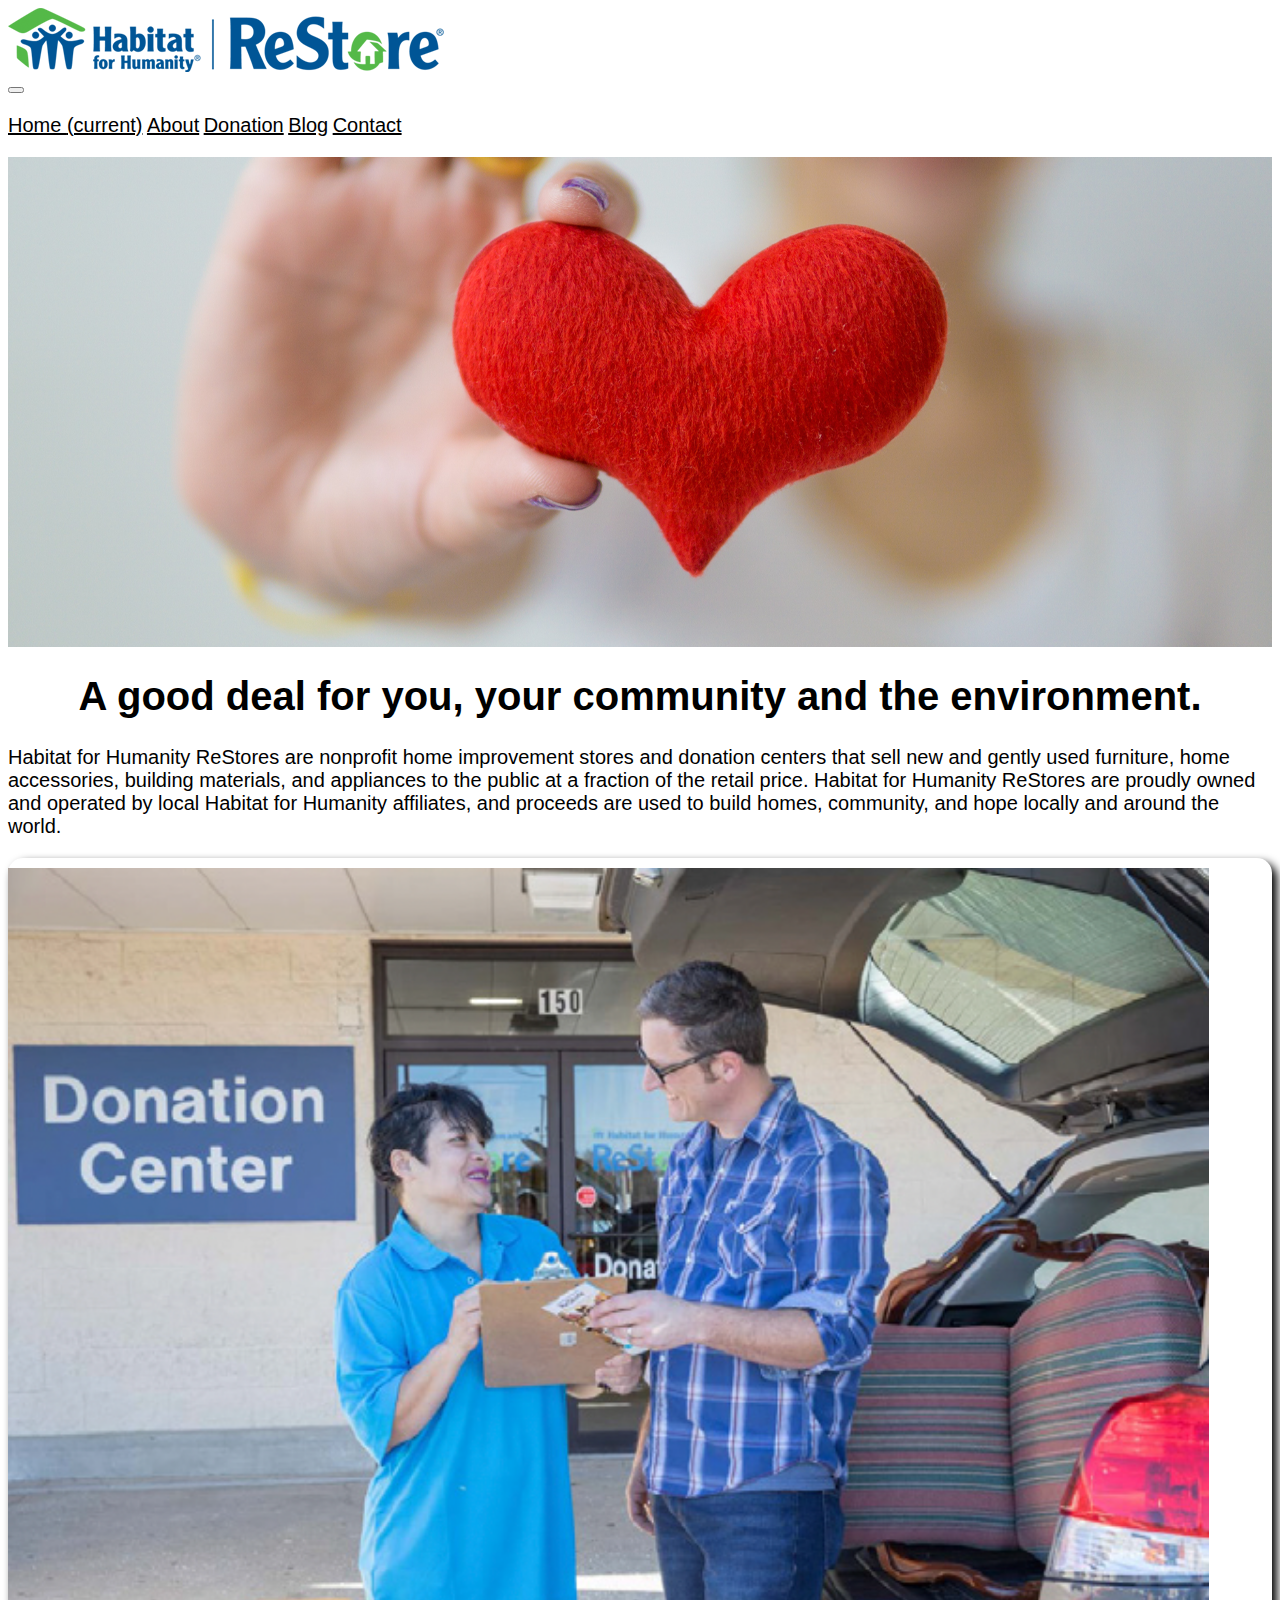
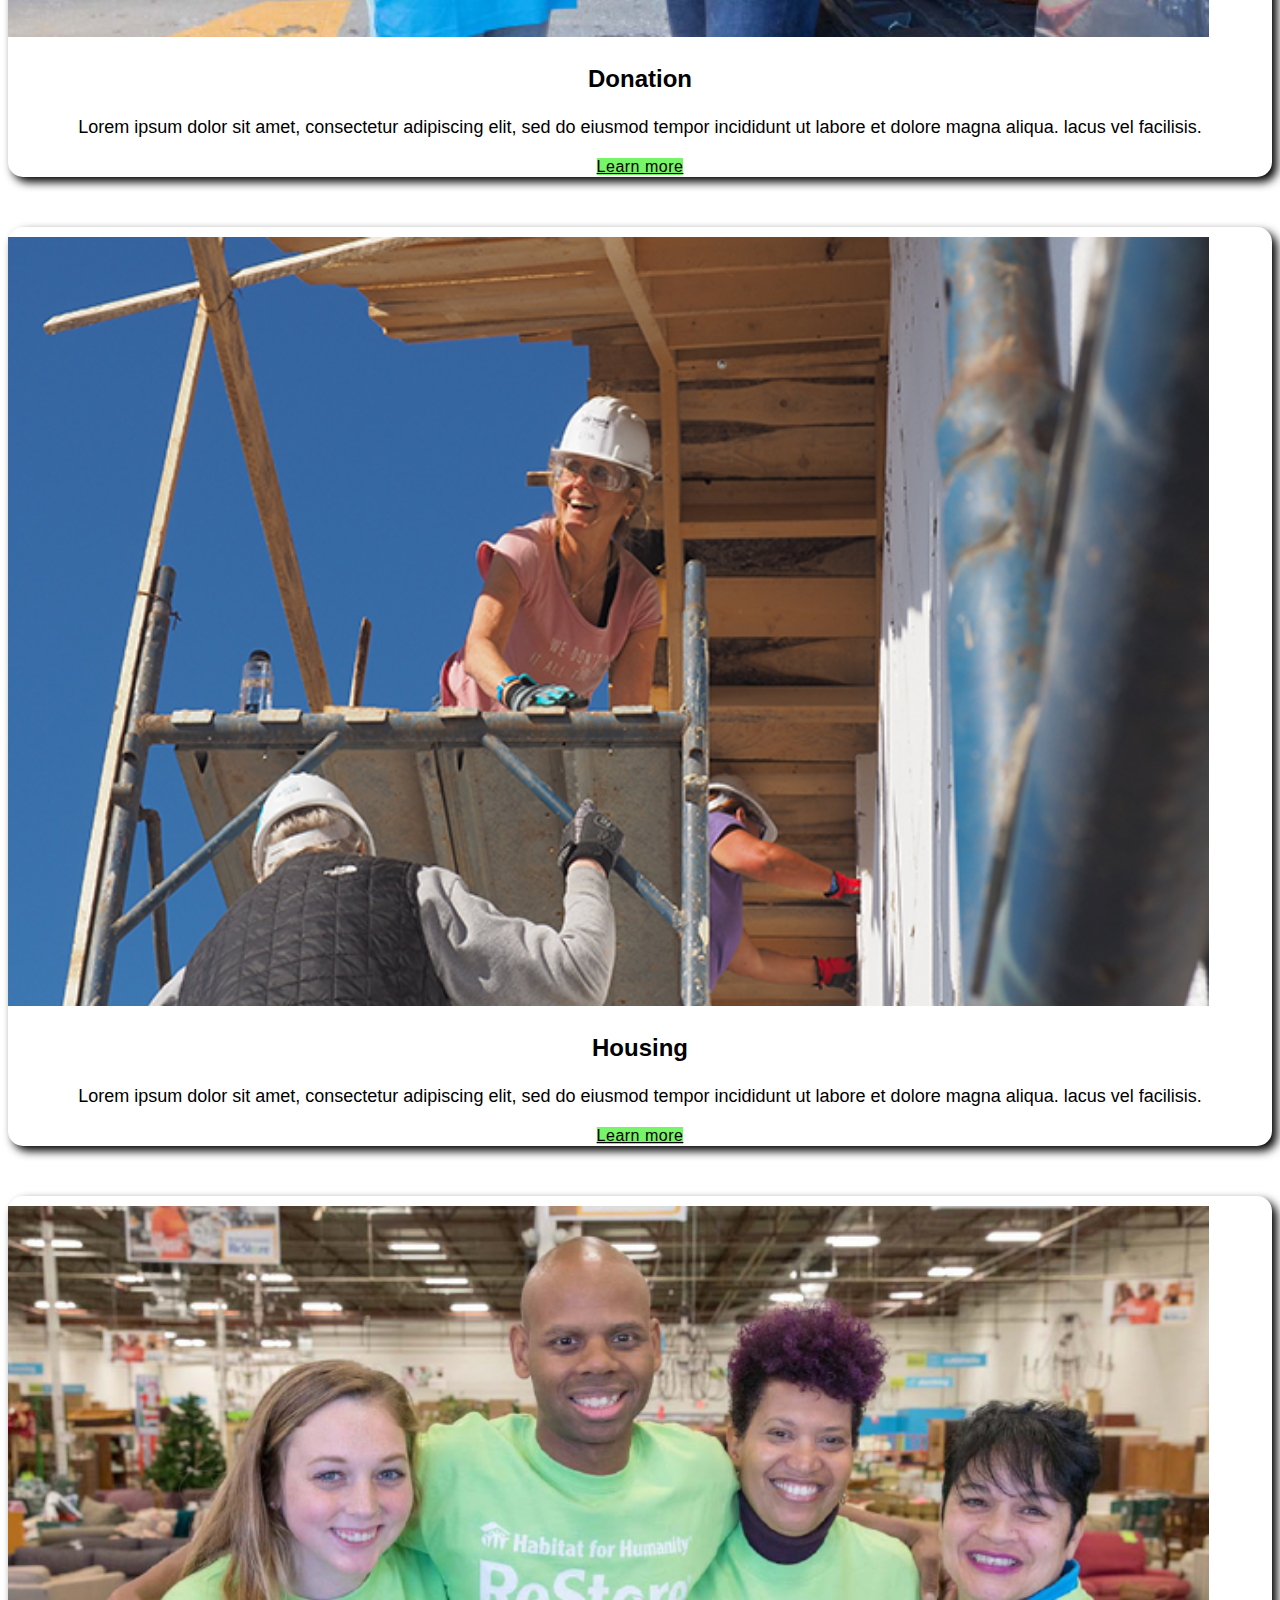
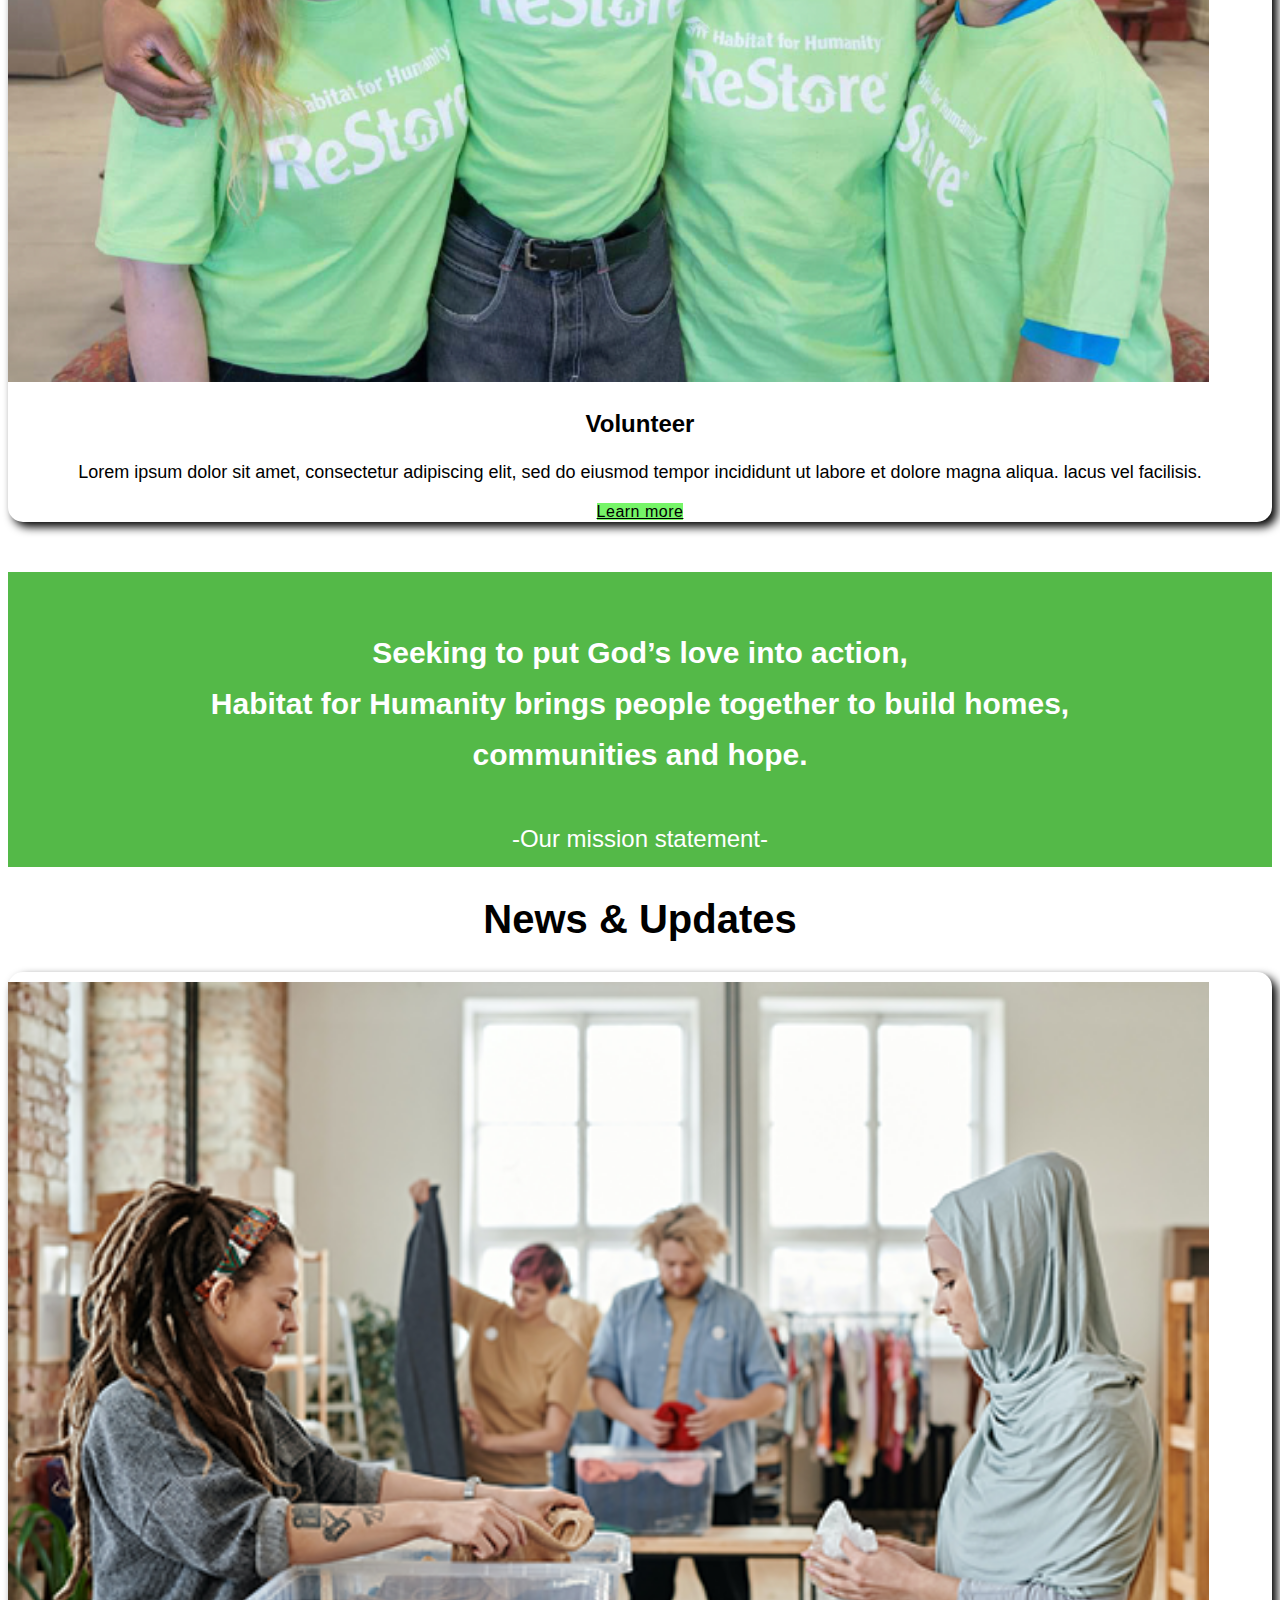
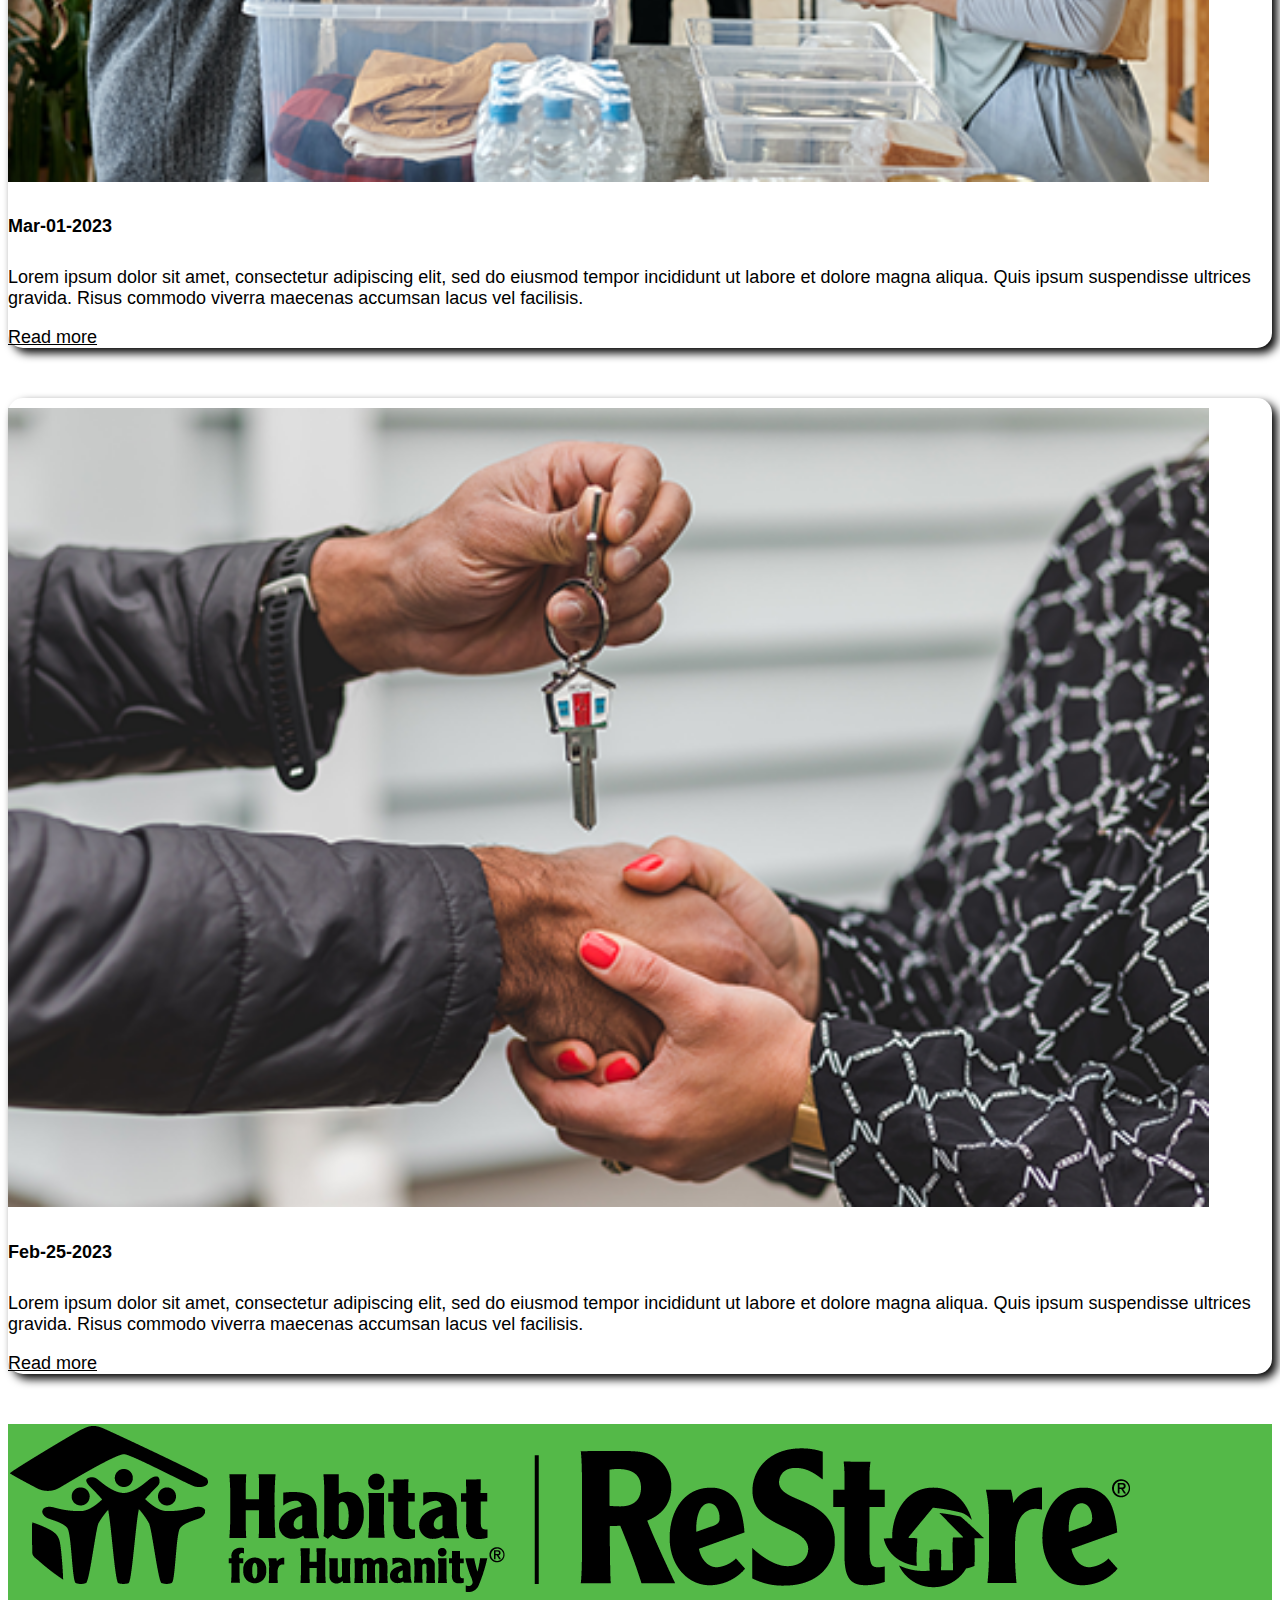
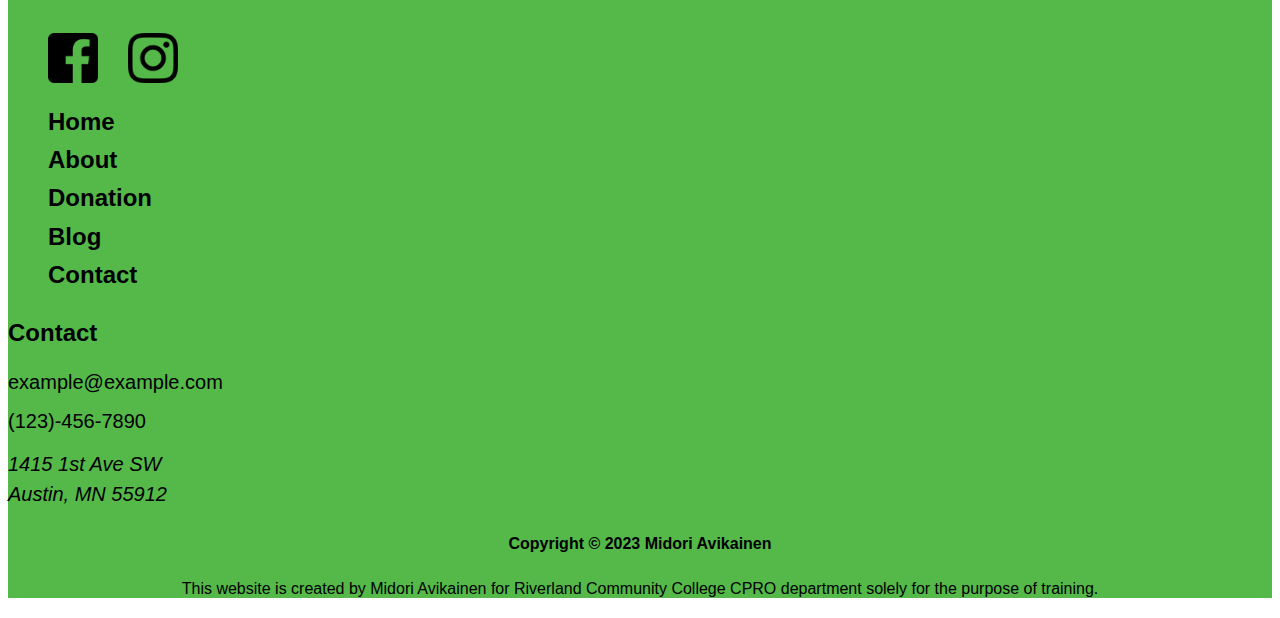
<file: index.html>
<!DOCTYPE html>
<html lang="en">

<head>
    <meta charset="UTF-8">
    <meta http-equiv="X-UA-Compatible" content="IE=edge">
    <meta name="viewport" content="width=device-width, initial-scale=1.0">
    <link rel="stylesheet" href="https://cdn.jsdelivr.net/npm/bootstrap@4.6.2/dist/css/bootstrap.min.css"
        integrity="sha384-xOolHFLEh07PJGoPkLv1IbcEPTNtaed2xpHsD9ESMhqIYd0nLMwNLD69Npy4HI+N" crossorigin="anonymous">
    <link rel="stylesheet" href="css/main.css">
    <title>Home</title>
</head>

<body>

    <header id="nav">

        <div class="container">
            <div class="row">
                <div class="col-8"><a class="navbar-brand" href="index.html"><img src="img/logo.png" class="img-fluid"
                            alt="Habitat for Humanity logo"></a></div>
                <div class="col-4">
                    <nav class="navbar navbar-expand-lg navbar-light ">

                        <button class="navbar-toggler" type="button" data-toggle="collapse"
                            data-target="#navbarNavAltMarkup" aria-controls="navbarNavAltMarkup" aria-expanded="false"
                            aria-label="Toggle navigation">
                            <span class="navbar-toggler-icon"></span>
                        </button>
                        <div class="collapse navbar-collapse justify-content-end" id="navbarNavAltMarkup">
                            <div class="navbar-nav">
                                <a class="nav-link" href="index.html">Home <span class="sr-only">(current)</span></a>
                                <a class="nav-link" href="#">About</a>
                                <a class="nav-link" href="donation.html">Donation</a>
                                <a class="nav-link" href="#">Blog</a>
                                <a class="nav-link" href="contact.html">Contact</a>

                            </div>
                        </div>
                    </nav>
                </div>

            </div>


        </div>

    </header>

    <section id="home-hero">


    </section>

    <section id="callout">
        <div class="container">
            <div class="row">
                <div class="col">
                    <h1>A good deal for you, your community and the environment.</h1>
                    <p>Habitat for Humanity ReStores are nonprofit home improvement stores and donation centers that
                        sell
                        new and gently used furniture, home accessories, building materials, and appliances to the
                        public at
                        a fraction of the retail price. Habitat for Humanity ReStores are proudly owned and operated by
                        local Habitat for Humanity affiliates, and proceeds are used to build homes, community, and hope
                        locally and around the world.</p>
                </div>
            </div>
        </div>
    </section>

    <section id="categories">
        <div class="container">
            <div class="row">
                <div class="col-lg-4">
                    <div class="card">
                        <img src="img/donation.png" class="card-img-top"
                            alt="a man and a staff member talking in front of donation center.">
                        <div class="card-body">
                            <h3 class="card-title">Donation</h3>
                            <p class="card-text">Lorem ipsum dolor sit amet, consectetur adipiscing elit, sed do eiusmod
                                tempor incididunt ut labore et dolore magna aliqua. lacus vel facilisis. </p>
                            <a href="#" class="btn btn-primary">Learn more</a>
                        </div>
                    </div>
                </div>

                <div class="col-lg-4">
                    <div class="card">
                        <img src="img/housing.png" class="card-img-top" alt="woman smiling at construction site.">
                        <div class="card-body">
                            <h3 class="card-title">Housing</h3>
                            <p class="card-text">Lorem ipsum dolor sit amet, consectetur adipiscing elit, sed do eiusmod
                                tempor incididunt ut labore et dolore magna aliqua. lacus vel facilisis. </p>
                            <a href="#" class="btn btn-primary">Learn more</a>
                        </div>
                    </div>
                </div>

                <div class="col-lg-4">
                    <div class="card">
                        <img src="img/volunteer.png" class="card-img-top"
                            alt="Habitat for Humanity memebers group picture.">
                        <div class="card-body">
                            <h3 class="card-title">Volunteer</h3>
                            <p class="card-text">Lorem ipsum dolor sit amet, consectetur adipiscing elit, sed do eiusmod
                                tempor incididunt ut labore et dolore magna aliqua. lacus vel facilisis. </p>
                            <a href="#" class="btn btn-primary">Learn more</a>
                        </div>
                    </div>
                </div>
            </div>
        </div>
    </section>

    <section id="statement">
        <div class="container">
            <div class="row">
                <div class="col">
                    <h2>Seeking to put God’s love into action,<br>
                        Habitat for Humanity brings people together to build homes,<br> communities and hope.</h2>
                    <p id="ourmission">-Our mission statement-</p>
                </div>
            </div>
        </div>
    </section>

    <section id="news">
        <div class="container">
            <div class="row">
                <div class="col">
                    <h1>News &amp; Updates</h1>
                </div>
            </div>

            <div class="row">
                <div class="col-md-6">
                    <div class="card">
                        <img src="img/blog1.png" class="card-img-top" alt="doing a volunteer work">
                        <div class="card-body">
                            <h5 class="card-title">Mar-01-2023</h5>
                            <p class="card-text">Lorem ipsum dolor sit amet, consectetur adipiscing elit, sed do eiusmod
                                tempor incididunt ut labore et dolore magna aliqua. Quis ipsum suspendisse ultrices
                                gravida. Risus commodo viverra maecenas accumsan lacus vel facilisis. </p>
                            <a href="#" class="btn btn-outline-secondary">Read more</a>
                        </div>
                    </div>
                </div>

                <div class="col-md-6">
                    <div class="card">
                        <img src="img/blog2.png" class="card-img-top" alt="a woman eceiving a house key">
                        <div class="card-body">
                            <h5 class="card-title">Feb-25-2023</h5>
                            <p class="card-text">Lorem ipsum dolor sit amet, consectetur adipiscing elit, sed do eiusmod
                                tempor incididunt ut labore et dolore magna aliqua. Quis ipsum suspendisse ultrices
                                gravida. Risus commodo viverra maecenas accumsan lacus vel facilisis. </p>
                            <div id="readmore">
                                <a href="#" class="btn btn-outline-secondary">Read more</a>
                            </div>
                        </div>
                    </div>
                </div>
            </div>
        </div>
    </section>

    <section id="footer">
        <div class="container">
            <div class="row">
                <div id="f-logo">
                    <div class="row justify-content-center">
                        <div class="col-md-4 col-6">
                            <img src="img/logo_black.png" class="img-fluid" alt="company logo">
                        </div>
                    </div>
                </div>
            </div>

            <div class="row" id="footer-contents">
                <div class="col-md-4 ">
                    <ul id="socialmedia_icons">
                        <li><a href="#"><img src="img/facebook.png" alt="facebook icon"></a> </li>
                        <li><a href="#"><img src="img/instagram.png" alt="instagram icon"></a></li>
                    </ul>
                </div>



                <div class="col-md-4 col-6">
                    <ul id="f-menu">

                        <li><a href="index.html"> Home</a></li>
                        <li><a href="#"> About</a></li>
                        <li><a href="donation.html"> Donation</a></li>
                        <li><a href="#"> Blog</a></li>
                        <li><a href="contact.html"> Contact</a></li>

                    </ul>
                </div>

                <div class="col-md-4 col-6">
                    <div id="f-contact">
                        <h3>Contact</h3>
                        <p><a href="mailto:example@example.com">example@example.com</a></p>
                        <p><a href="tel:(123)-456-7890">(123)-456-7890</a></p>
                        <address>
                            1415 1st Ave SW<br>
                            Austin, MN 55912
                        </address>
                    </div>
                </div>
            </div>
            <div class="row">
                <div class="col" id="copyright">
                    <h5>Copyright &copy; 2023 Midori Avikainen</h5>
                    <p>This website is created by Midori Avikainen for Riverland Community College CPRO department
                        solely for the purpose of training.</p>
                </div>

            </div>
        </div>
    </section>





    <!--JavaScript-->
    <script src="https://cdn.jsdelivr.net/npm/jquery@3.5.1/dist/jquery.slim.min.js"
        integrity="sha384-DfXdz2htPH0lsSSs5nCTpuj/zy4C+OGpamoFVy38MVBnE+IbbVYUew+OrCXaRkfj"
        crossorigin="anonymous"></script>
    <script src="https://cdn.jsdelivr.net/npm/popper.js@1.16.1/dist/umd/popper.min.js"
        integrity="sha384-9/reFTGAW83EW2RDu2S0VKaIzap3H66lZH81PoYlFhbGU+6BZp6G7niu735Sk7lN"
        crossorigin="anonymous"></script>
    <script src="https://cdn.jsdelivr.net/npm/bootstrap@4.6.2/dist/js/bootstrap.min.js"
        integrity="sha384-+sLIOodYLS7CIrQpBjl+C7nPvqq+FbNUBDunl/OZv93DB7Ln/533i8e/mZXLi/P+"
        crossorigin="anonymous"></script>


</body>

</html>
</file>
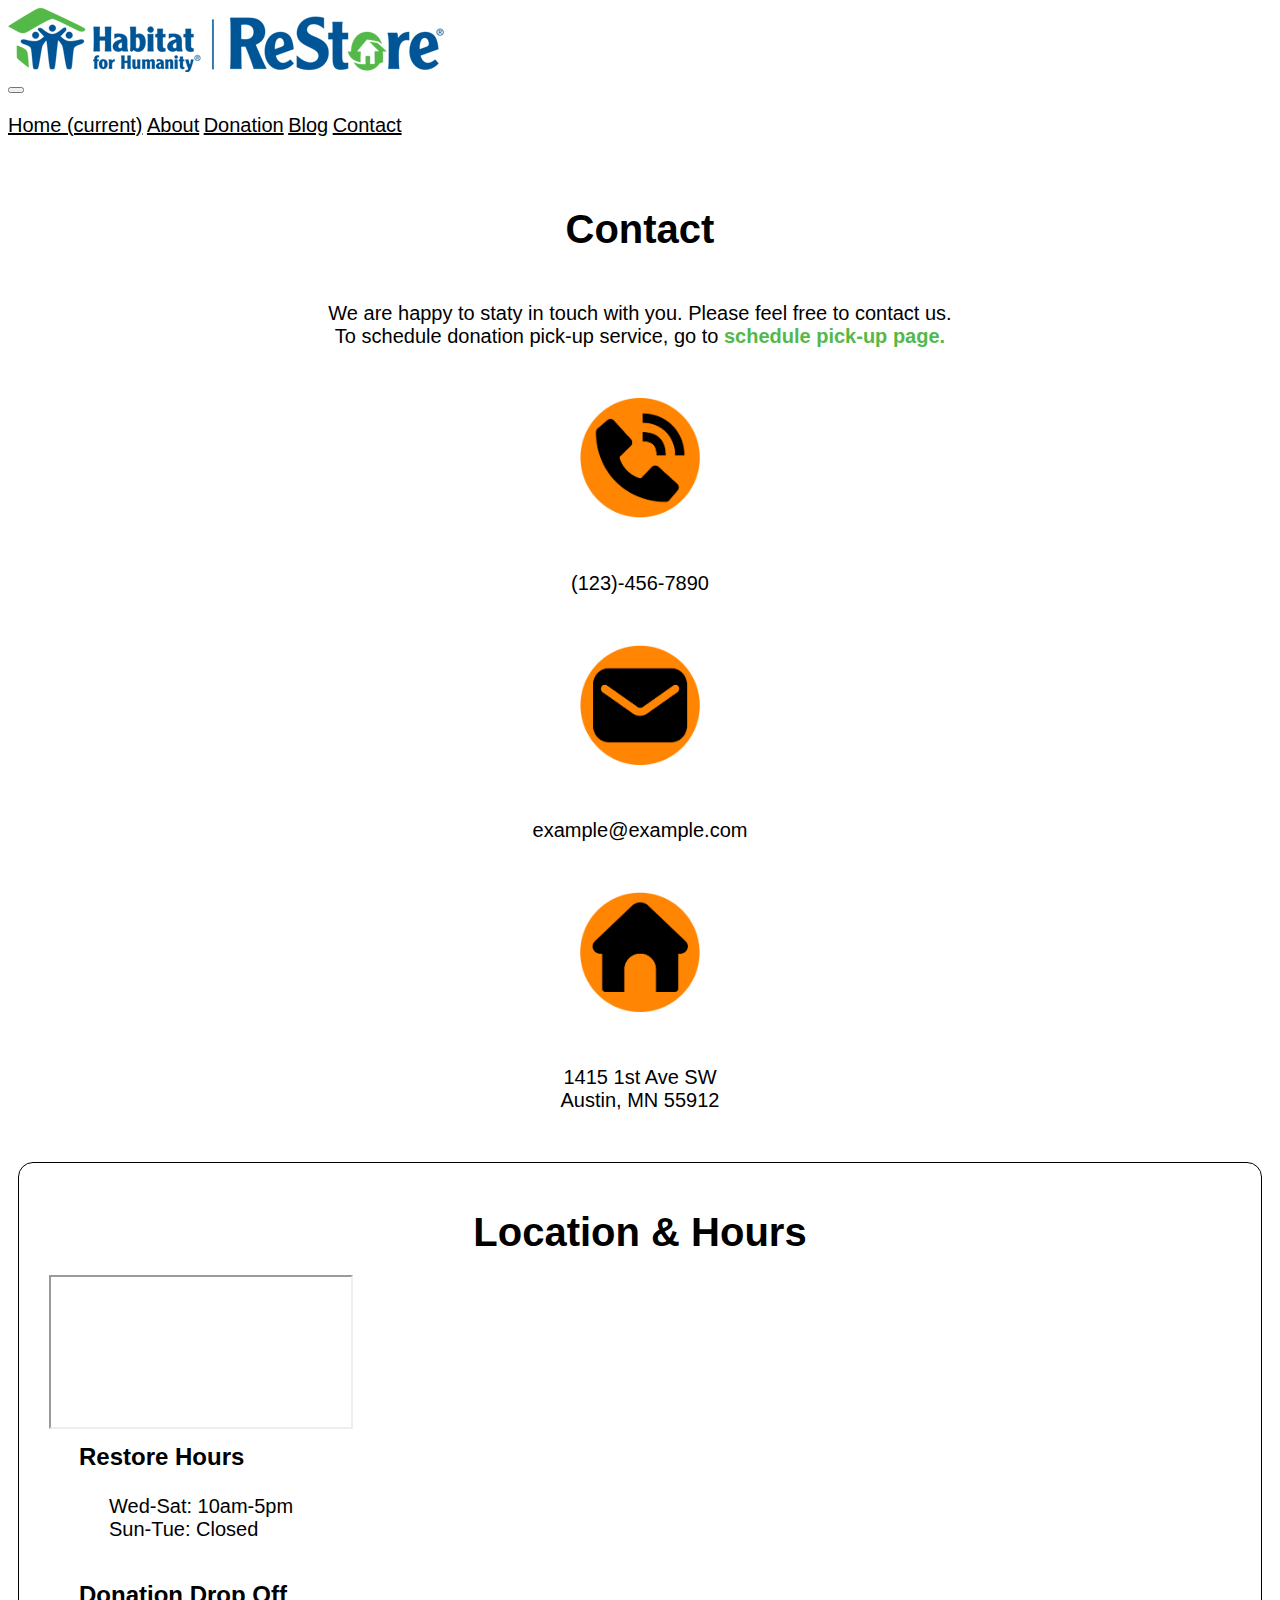
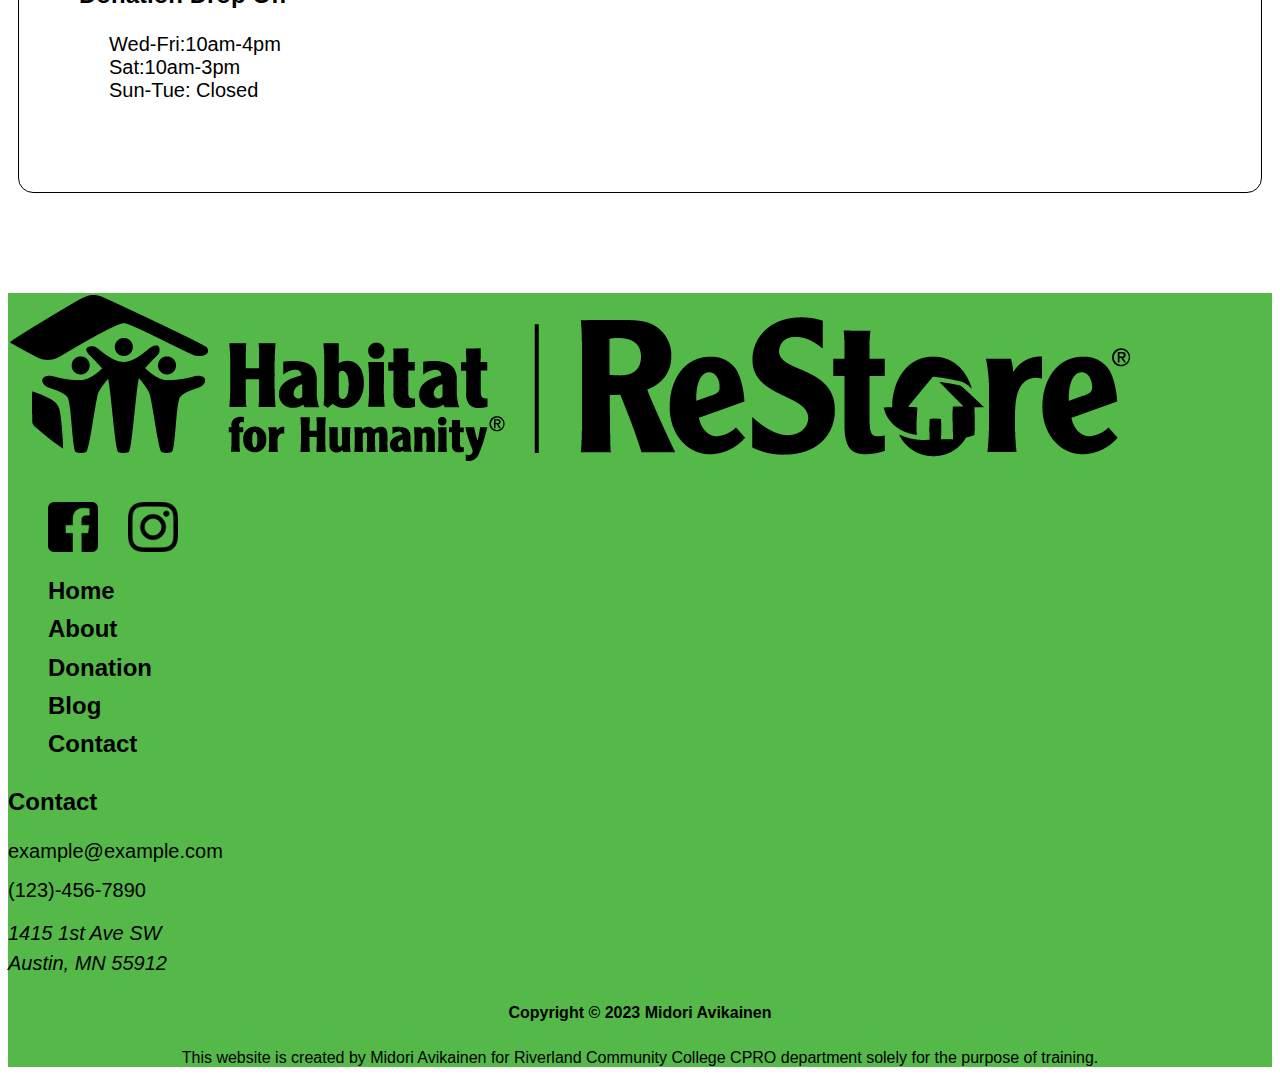
<file: contact.html>
<!DOCTYPE html>
<html lang="en">

<head>
    <meta charset="UTF-8">
    <meta http-equiv="X-UA-Compatible" content="IE=edge">
    <meta name="viewport" content="width=device-width, initial-scale=1.0">
    <link rel="stylesheet" href="https://cdn.jsdelivr.net/npm/bootstrap@4.6.2/dist/css/bootstrap.min.css"
        integrity="sha384-xOolHFLEh07PJGoPkLv1IbcEPTNtaed2xpHsD9ESMhqIYd0nLMwNLD69Npy4HI+N" crossorigin="anonymous">
    <link rel="stylesheet" href="css/main.css">
    <title>Contact</title>
</head>

<body>
    <header id="nav">

        <div class="container">
            <div class="row">
                <div class="col-8"><a class="navbar-brand" href="index.html"><img src="img/logo.png" class="img-fluid"
                            alt="Habitat for Humanity logo"></a></div>
                <div class="col-4">
                    <nav class="navbar navbar-expand-lg navbar-light">

                        <button class="navbar-toggler" type="button" data-toggle="collapse"
                            data-target="#navbarNavAltMarkup" aria-controls="navbarNavAltMarkup" aria-expanded="false"
                            aria-label="Toggle navigation">
                            <span class="navbar-toggler-icon"></span>
                        </button>
                        <div class="collapse navbar-collapse justify-content-end" id="navbarNavAltMarkup">
                            <div class="navbar-nav">
                                <a class="nav-link" href="index.html">Home <span class="sr-only">(current)</span></a>
                                <a class="nav-link" href="#">About</a>
                                <a class="nav-link" href="donation.html">Donation</a>
                                <a class="nav-link" href="#">Blog</a>
                                <a class="nav-link" href="contact.html">Contact</a>

                            </div>
                        </div>
                    </nav>
                </div>

            </div>


        </div>

    </header>

    <section id="contact">
        <div class="container">
            <div class="row">
                <div class="col">
                    <h1>Contact</h1>
                    <p>We are happy to staty in touch with you. Please feel free to contact us. <br>
                        To schedule donation pick-up service, go to <span id="schedule"><a href="#">schedule pick-up
                                page.</a> </span>
                    </p>
                </div>
            </div>
            <div class="row">
                <div class="col-md-4 " id="phone">
                    <img src="img/phone_icon.png" alt="phone icon">
                    <p><a href="tel:(123)-456-7890">(123)-456-7890</a></p>
                </div>
                <div class="col-md-4 " id="mail">
                    <img src="img/mail_icon.png" alt="email icon">
                    <p><a href="mailto:example@example.com">example@example.com</a></p>
                </div>
                <div class="col-md-4" id="home">
                    <img src="img/home_icon.png" alt="home icon">
                    <p>
                        1415 1st Ave SW<br>
                        Austin, MN 55912
                    </p>
                </div>
            </div>

        </div>

    </section>

    <section id="location">
        <div class="container">
            <div class="row">
                <div class="col">
                    <h1>Location &amp; Hours</h1>
                </div>
            </div>
            <div class="row">
                <div class="col-md-6" id="map">
                    <div class="embed-responsive embed-responsive-16by9">
                        <iframe
                            src="https://www.google.com/maps/embed?pb=!1m18!1m12!1m3!1d2886.130730723286!2d-93.00273228450182!3d43.66625087912081!2m3!1f0!2f0!3f0!3m2!1i1024!2i768!4f13.1!3m3!1m2!1s0x87f0d16f60348d9b%3A0x9e325a8c44d83817!2s1415%201st%20Ave%20SW%2C%20Austin%2C%20MN%2055912!5e0!3m2!1sen!2sus!4v1681971696043!5m2!1sen!2sus"
                            allowfullscreen="" loading="lazy" referrerpolicy="no-referrer-when-downgrade"></iframe>
                    </div>

                </div>
                <div class="col-md-6" id="location-details">
                    <h3>Restore Hours</h3>
                    <p>Wed-Sat: 10am-5pm <br>
                        Sun-Tue: Closed</p>
                    <h3>Donation Drop Off</h3>
                    <p>Wed-Fri:10am-4pm <br>
                        Sat:10am-3pm <br>
                        Sun-Tue: Closed</p>
                </div>
            </div>

        </div>
    </section>


    <section id="footer">
        <div class="container">
            <div class="row">
                <div id="f-logo">
                    <div class="row justify-content-center">
                        <div class="col-md-4 col-6">
                            <img src="img/logo_black.png" class="img-fluid" alt="company logo">
                        </div>
                    </div>
                </div>
            </div>

            <div class="row" id="footer-contents">
                <div class="col-md-4 ">
                    <ul id="socialmedia_icons">
                        <li><a href="#"><img src="img/facebook.png" alt="facebook icon"></a> </li>
                        <li><a href="#"><img src="img/instagram.png" alt="instagram icon"></a></li>
                    </ul>
                </div>



                <div class="col-md-4 col-6">
                    <ul id="f-menu">

                        <li><a href="index.html"> Home</a></li>
                        <li><a href="#"> About</a></li>
                        <li><a href="donation.html"> Donation</a></li>
                        <li><a href="#"> Blog</a></li>
                        <li><a href="contact.html"> Contact</a></li>

                    </ul>
                </div>

                <div class="col-md-4 col-6">
                    <div id="f-contact">
                        <h3>Contact</h3>
                        <p><a href="mailto:example@example.com">example@example.com</a></p>
                        <p><a href="tel:(123)-456-7890">(123)-456-7890</a></p>
                        <address>
                            1415 1st Ave SW<br>
                            Austin, MN 55912
                        </address>
                    </div>
                </div>
            </div>

            <div class="row">
                <div class="col" id="copyright">
                    <h5>Copyright &copy; 2023 Midori Avikainen</h5>
                    <p>This website is created by Midori Avikainen for Riverland Community College CPRO department
                        solely for the purpose of training.</p>
                </div>

            </div>
        </div>
    </section>







    <!--JavaScript-->
    <script src="https://cdn.jsdelivr.net/npm/jquery@3.5.1/dist/jquery.slim.min.js"
        integrity="sha384-DfXdz2htPH0lsSSs5nCTpuj/zy4C+OGpamoFVy38MVBnE+IbbVYUew+OrCXaRkfj"
        crossorigin="anonymous"></script>
    <script src="https://cdn.jsdelivr.net/npm/popper.js@1.16.1/dist/umd/popper.min.js"
        integrity="sha384-9/reFTGAW83EW2RDu2S0VKaIzap3H66lZH81PoYlFhbGU+6BZp6G7niu735Sk7lN"
        crossorigin="anonymous"></script>
    <script src="https://cdn.jsdelivr.net/npm/bootstrap@4.6.2/dist/js/bootstrap.min.js"
        integrity="sha384-+sLIOodYLS7CIrQpBjl+C7nPvqq+FbNUBDunl/OZv93DB7Ln/533i8e/mZXLi/P+"
        crossorigin="anonymous"></script>

</body>

</html>
</file>
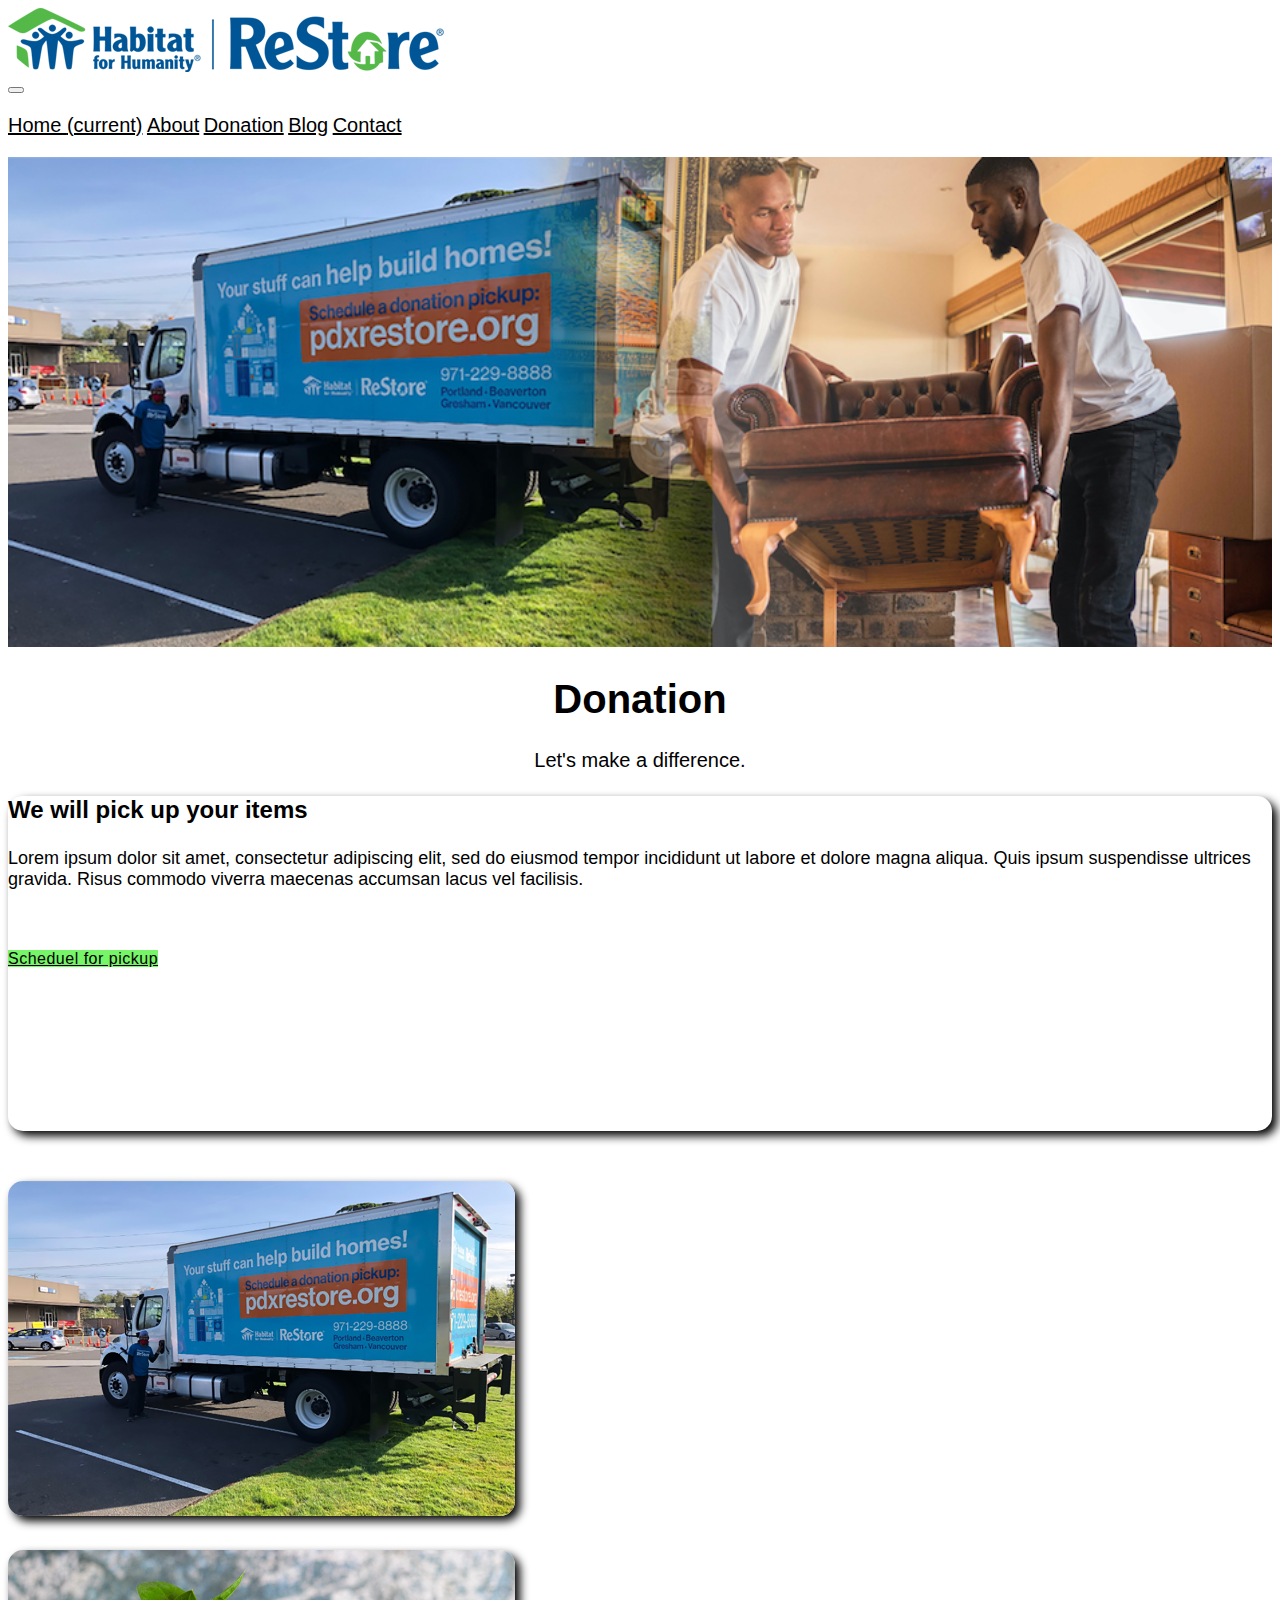
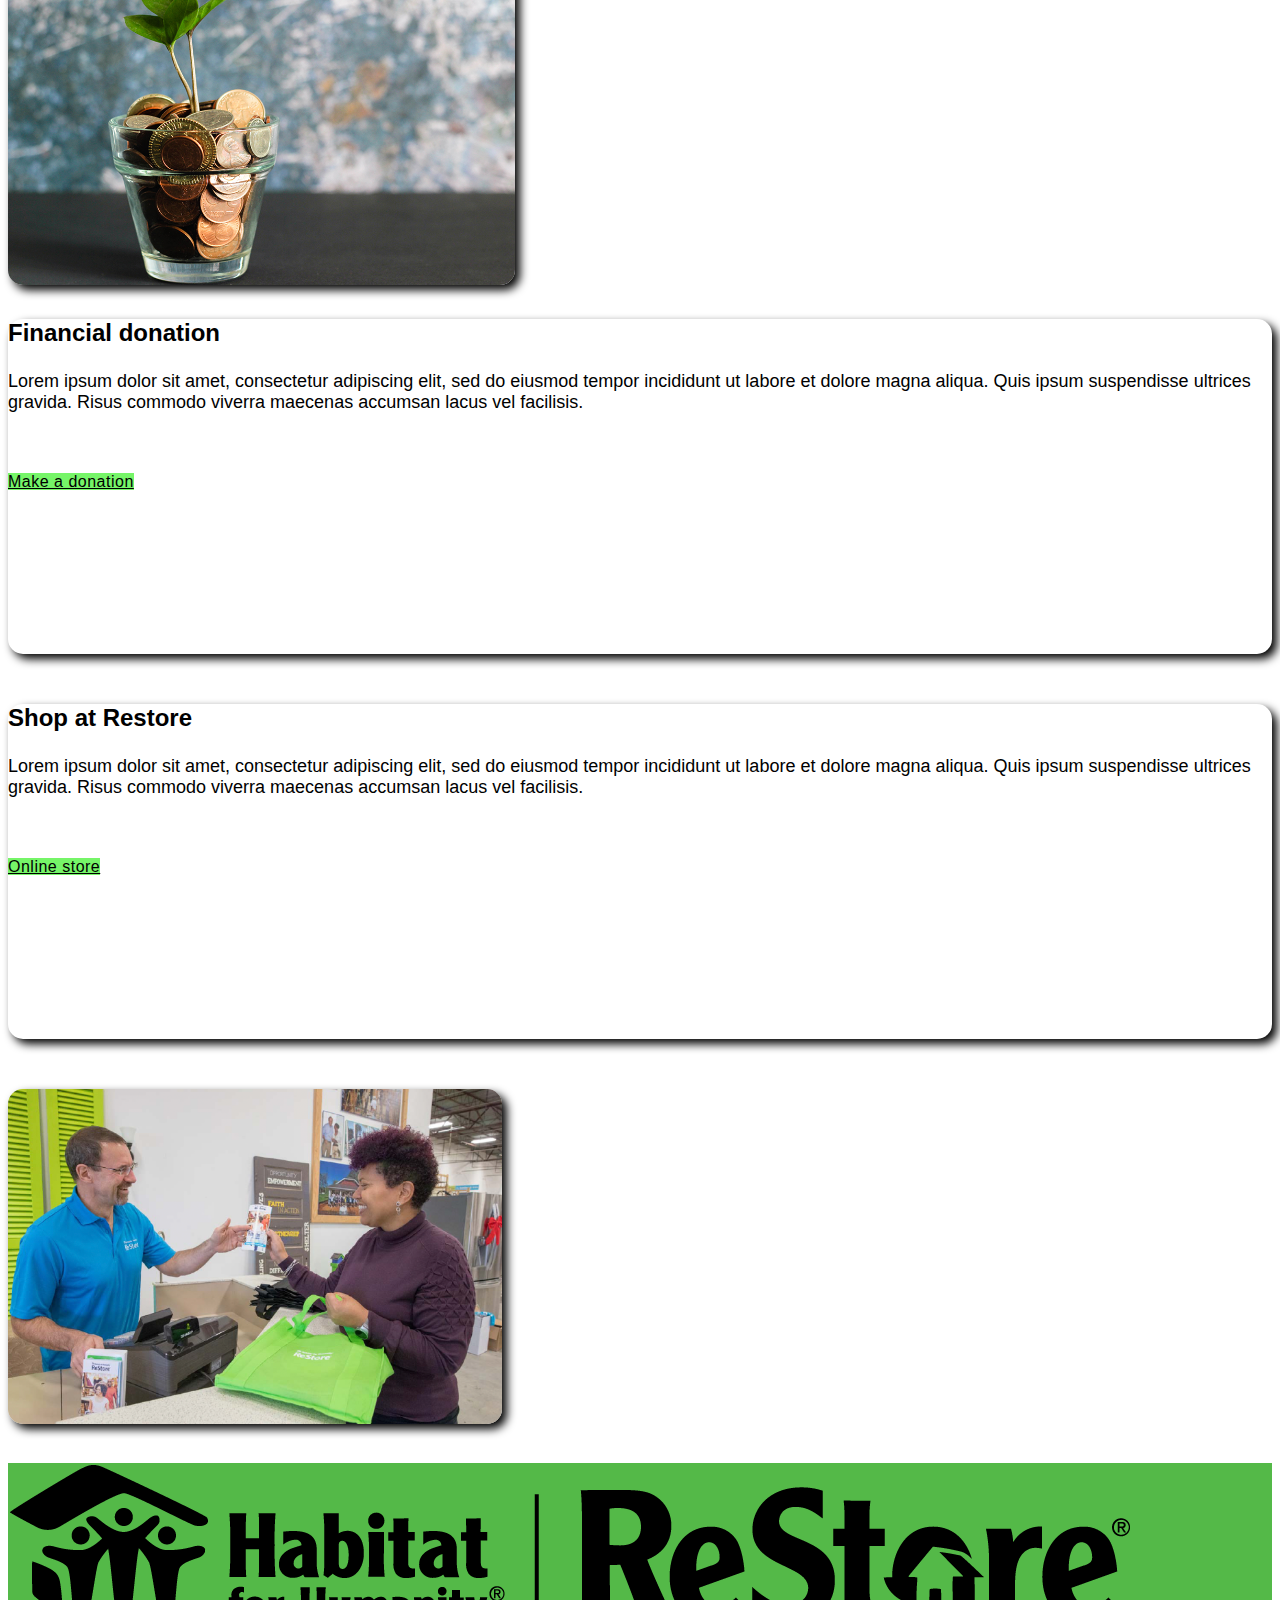
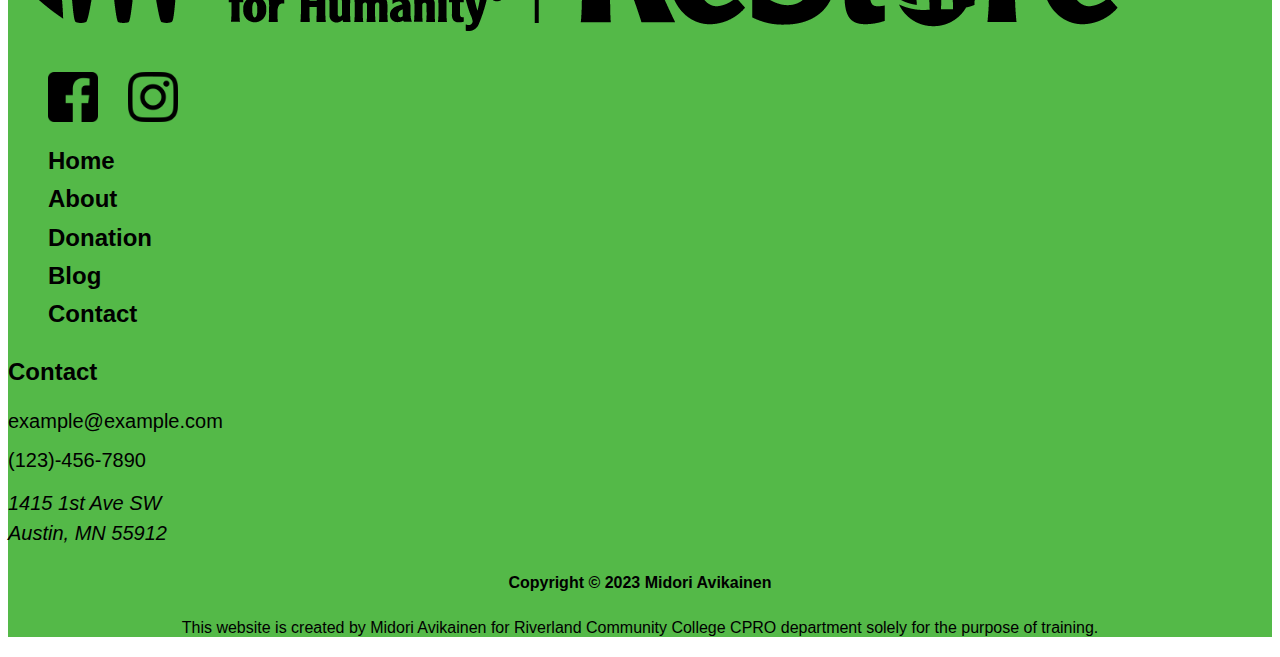
<file: donation.html>
<!DOCTYPE html>
<html lang="en">

<head>
    <meta charset="UTF-8">
    <meta http-equiv="X-UA-Compatible" content="IE=edge">
    <meta name="viewport" content="width=device-width, initial-scale=1.0">
    <link rel="stylesheet" href="https://cdn.jsdelivr.net/npm/bootstrap@4.6.2/dist/css/bootstrap.min.css"
        integrity="sha384-xOolHFLEh07PJGoPkLv1IbcEPTNtaed2xpHsD9ESMhqIYd0nLMwNLD69Npy4HI+N" crossorigin="anonymous">
    <link rel="stylesheet" href="css/main.css">
    <title>Donation</title>
</head>

<body>
    <header id="nav">

        <div class="container">
            <div class="row">
                <div class="col-8"><a class="navbar-brand" href="index.html"><img src="img/logo.png" class="img-fluid"
                            alt="Habitat for Humanity logo"></a></div>
                <div class="col-4">
                    <nav class="navbar navbar-expand-lg navbar-light">

                        <button class="navbar-toggler" type="button" data-toggle="collapse"
                            data-target="#navbarNavAltMarkup" aria-controls="navbarNavAltMarkup" aria-expanded="false"
                            aria-label="Toggle navigation">
                            <span class="navbar-toggler-icon"></span>
                        </button>
                        <div class="collapse navbar-collapse justify-content-end" id="navbarNavAltMarkup">
                            <div class="navbar-nav">
                                <a class="nav-link" href="index.html">Home <span class="sr-only">(current)</span></a>
                                <a class="nav-link" href="#">About</a>
                                <a class="nav-link" href="donation.html">Donation</a>
                                <a class="nav-link" href="#">Blog</a>
                                <a class="nav-link" href="contact.html">Contact</a>

                            </div>
                        </div>
                    </nav>
                </div>
            </div>
        </div>

    </header>

    <section id="donation-hero">

    </section>

    <section id="donation">
        <div class="container">
            <div class="row" id="donation-title">
                <div class="col">
                    <h1>Donation</h1>
                    <p>Let's make a difference.</p>
                </div>
            </div>

            <div class="row donation-categories">
                <div class="col-md-6">
                    <div class="card">
                        <div class="card-body">
                            <h3 class="card-title">We will pick up your items</h3>
                            <p class="card-text">Lorem ipsum dolor sit amet, consectetur adipiscing elit, sed do eiusmod
                                tempor incididunt ut labore et dolore magna aliqua. Quis ipsum suspendisse ultrices
                                gravida. Risus commodo viverra maecenas accumsan lacus vel facilisis. </p>
                            <div class="text-center">
                                <a href="#" class="btn btn-primary">Scheduel for pickup</a>
                            </div>
                        </div>
                    </div>
                </div>

                <div class="col-md-6">
                    <div class="card-image">
                        <img class="card-img img-fluid" src="img/pickup.png" alt="habitaty for humanity pickup tuckr">
                    </div>
                </div>

            </div>


            <div class="row donation-categories">
                <div class="col-md-6">
                    <div class="card-image">
                        <img class="card-img img-fluid" src="img/monydonation.png" alt="coins in a plant pot.">
                    </div>
                </div>
                <div class="col-md-6">
                    <div class="card">
                        <div class="card-body">
                            <h3 class="card-title">Financial donation</h3>
                            <p class="card-text">Lorem ipsum dolor sit amet, consectetur adipiscing elit, sed do eiusmod
                                tempor incididunt ut labore et dolore magna aliqua. Quis ipsum suspendisse ultrices
                                gravida. Risus commodo viverra maecenas accumsan lacus vel facilisis. </p>
                            <div class="text-center">
                                <a href="#" class="btn btn-primary">Make a donation</a>
                            </div>
                        </div>
                    </div>
                </div>

            </div>

            <div class="row donation-categories">
                <div class="col-md-6">
                    <div class="card">
                        <div class="card-body">
                            <h3 class="card-title">Shop at Restore</h3>
                            <p class="card-text">Lorem ipsum dolor sit amet, consectetur adipiscing elit, sed do eiusmod
                                tempor incididunt ut labore et dolore magna aliqua. Quis ipsum suspendisse ultrices
                                gravida. Risus commodo viverra maecenas accumsan lacus vel facilisis. </p>
                            <div class="text-center">
                                <a href="#" class="btn btn-primary">Online store</a>
                            </div>
                        </div>
                    </div>
                </div>
                <div class="col-md-6">
                    <div class="card-image">
                        <img class="card-img img-fluid" src="img/shopatstore.png" alt="woman purchasing at Restore.">
                    </div>
                </div>

            </div>
    </section>



    <section id="footer">
        <div class="container">
            <div class="row">
                <div id="f-logo">
                    <div class="row justify-content-center">
                        <div class="col-md-4 col-6">
                            <img src="img/logo_black.png" class="img-fluid" alt="company logo">
                        </div>
                    </div>
                </div>
            </div>

            <div class="row" id="footer-contents">
                <div class="col-md-4 ">
                    <ul id="socialmedia_icons">
                        <li><a href="#"><img src="img/facebook.png" alt="facebook icon"></a> </li>
                        <li><a href="#"><img src="img/instagram.png" alt="instagram icon"></a></li>
                    </ul>
                </div>



                <div class="col-md-4 col-6">
                    <ul id="f-menu">

                        <li><a href="index.html"> Home</a></li>
                        <li><a href="#"> About</a></li>
                        <li><a href="donation.html"> Donation</a></li>
                        <li><a href="#"> Blog</a></li>
                        <li><a href="contact.html"> Contact</a></li>

                    </ul>
                </div>

                <div class="col-md-4 col-6">
                    <div id="f-contact">
                        <h3>Contact</h3>
                        <p><a href="mailto:example@example.com">example@example.com</a></p>
                        <p><a href="tel:(123)-456-7890">(123)-456-7890</a></p>
                        <address>
                            1415 1st Ave SW<br>
                            Austin, MN 55912
                        </address>
                    </div>
                </div>
            </div>
            <div class="row">
                <div class="col" id="copyright">
                    <h5>Copyright &copy; 2023 Midori Avikainen</h5>
                    <p>This website is created by Midori Avikainen for Riverland Community College CPRO department
                        solely for the purpose of training.</p>
                </div>

            </div>


        </div>
    </section>





    <!--JavaScript-->
    <script src="https://cdn.jsdelivr.net/npm/jquery@3.5.1/dist/jquery.slim.min.js"
        integrity="sha384-DfXdz2htPH0lsSSs5nCTpuj/zy4C+OGpamoFVy38MVBnE+IbbVYUew+OrCXaRkfj"
        crossorigin="anonymous"></script>
    <script src="https://cdn.jsdelivr.net/npm/popper.js@1.16.1/dist/umd/popper.min.js"
        integrity="sha384-9/reFTGAW83EW2RDu2S0VKaIzap3H66lZH81PoYlFhbGU+6BZp6G7niu735Sk7lN"
        crossorigin="anonymous"></script>
    <script src="https://cdn.jsdelivr.net/npm/bootstrap@4.6.2/dist/js/bootstrap.min.js"
        integrity="sha384-+sLIOodYLS7CIrQpBjl+C7nPvqq+FbNUBDunl/OZv93DB7Ln/533i8e/mZXLi/P+"
        crossorigin="anonymous"></script>
</body>

</html>
</file>
<file: css/main.css>
/* default-------*/
body {
  font-family: Helvetica, Arial, sans-serif;
  color: #000;
}

.card {
  border-color: black;
  border-radius: 15px;
  margin: 0 auto;
  margin-bottom: 50px;
  -webkit-box-shadow: 5px 5px 10px;
          box-shadow: 5px 5px 10px;
}

.card-img-top {
  width: 95%;
  margin: 0 auto;
  margin-top: 10px;
}

/*Navigation bar-----*/
#nav .navbar-light .navbar-nav {
  padding: 20px 0px;
}

#nav .navbar-light .nav-link {
  font-size: 20px;
}

#nav .navbar-light .navbar-nav .nav-link {
  color: #000;
}

#nav .navbar-light .navbar-nav a:hover {
  color: #5f5f5f;
}

.navbar-brand {
  margin-top: 10px;
}

/*hero image--*/
#home-hero {
  height: 490px;
  background-image: url(../img/hero.png);
  background-position: center;
  background-size: cover;
}

/*callout----*/
#callout {
  margin: 20px 0 20px;
}

#callout h1 {
  text-align: center;
  font-size: 40px;
  font-weight: bold;
}

#callout p {
  font-size: 20px;
}

/*Donation housing voluntter cards*/
#categories h3 {
  font-weight: bold;
  font-size: 24px;
}

#categories .card-body {
  text-align: center;
  font-size: 18px;
}

#categories .btn-primary {
  background-color: #76f568;
  border: none;
  font-size: 16px;
  letter-spacing: 0.5px;
  width: 250px;
  color: #000;
}

#categories a:hover.btn-primary {
  background-color: #54B948;
  color: black;
}

/*mission statement------*/
#statement {
  height: 295px;
  background-color: #54b948;
}

#statement h2 {
  font-weight: bold;
  font-size: 30px;
  color: #fff;
  text-align: center;
  line-height: 1.7;
  padding: 55px 0 20px;
}

#statement p {
  font-size: 24px;
  text-align: center;
  color: #fff;
  font-weight: lighter;
}

/*news and updates----*/
#news h1 {
  margin: 30px;
  text-align: center;
  font-size: 40px;
  font-weight: bold;
}

#news h5 {
  font-weight: bold;
  font-size: 18px;
}

#news .card-body {
  font-size: 18px;
}

.btn-outline-secondary {
  border-color: #54B948;
  color: black;
}

a:hover.btn-outline-secondary {
  border-color: #54B948;
  background-color: #54B948;
  color: black;
}

/*donation page css starts from here-----------------*/
#donation-hero {
  height: 490px;
  background-image: url(../img/donation-hero.png);
  background-position: center;
  background-size: cover;
}

#donation-title h1 {
  text-align: center;
  font-size: 40px;
  font-weight: bold;
}

#donation-title p {
  text-align: center;
  font-size: 20px;
}

#donation {
  margin: 30px 0 30px;
}

#donation .card {
  height: 335px;
  border-radius: 15px;
}

#donation .card .card-title {
  font-weight: bold;
  font-size: 24px;
}

#donation .card .card-text {
  font-size: 18px;
}

#donation .card .text-center {
  margin-top: 60px;
}

#donation .card-image {
  margin-bottom: 30px;
}

#donation .card-image img {
  border-radius: 15px;
  height: 335px;
  -webkit-box-shadow: 5px 5px 10px;
          box-shadow: 5px 5px 10px;
}

#donation .btn-primary {
  background-color: #76f568;
  border: none;
  font-size: 16px;
  letter-spacing: 0.5px;
  width: 250px;
  color: #000;
}

#donation a:hover.btn-primary {
  background-color: #54B948;
  color: black;
}

#contact-us h3 {
  text-align: center;
}

#contact-us .btn-primary {
  margin: 30px 0 50px;
}

/*contact----*/
#contact h1 {
  text-align: center;
  margin-top: 50px;
  font-size: 40px;
  font-weight: bold;
}

#contact #schedule a {
  color: #54b948;
  text-decoration: none;
  font-weight: bold;
}

#contact #schedule a:hover {
  color: #76f568;
}

#contact p {
  font-size: 20px;
  text-align: center;
  margin: 50px 0 50px;
}

#contact img {
  height: 120px;
}

#contact #phone {
  text-align: center;
}

#contact #phone a {
  color: black;
  text-decoration: none;
  font-size: 20px;
}

#contact #phone a:hover {
  color: #5f5f5f;
}

#contact #mail {
  text-align: center;
}

#contact #mail a {
  color: black;
  text-decoration: none;
  font-size: 20px;
}

#contact #mail a:hover {
  color: #5f5f5f;
}

#contact #home {
  text-align: center;
}

#contact #home address {
  margin-top: 40px;
  font-size: 20px;
  line-height: 1.5;
}

#location {
  margin: 0 10px 100px 10px;
}

#location .container {
  border: 1px solid;
  border-radius: 15px;
  padding: 20px 30px 50px;
}

#location .container h1 {
  text-align: center;
  font-size: 40px;
  font-weight: bold;
  margin-bottom: 20px;
}

#location .container h3 {
  font-size: 24px;
  font-weight: bold;
  margin-top: 10px;
}

#location .container p {
  font-size: 20px;
  padding: 0 0 20px 30px;
}

#location .container #location-details {
  padding-left: 30px;
}

#location-details p {
  font-size: 20px;
}

/*footer----*/
#footer {
  background-color: #54b948;
}

#f-logo {
  margin-top: 35px;
}

#footer-contents {
  margin-top: 35px;
}

#socialmedia_icons {
  list-style: none;
  display: -webkit-box;
  display: -ms-flexbox;
  display: flex;
}

#socialmedia_icons img {
  height: 50px;
  width: 50px;
}

#socialmedia_icons li {
  margin-right: 30px;
}

#f-menu {
  list-style: none;
  line-height: 1.6;
}

#f-menu a {
  color: #000;
  text-decoration: none;
  font-weight: bold;
  font-size: 24px;
}

#f-menu a:hover {
  text-decoration: none;
  color: #5f5f5f;
}

#f-contact h3 {
  font-weight: bold;
  font-size: 24px;
}

#f-contact a {
  text-decoration: none;
  color: #000;
  font-size: 20px;
}

#f-contact a:hover {
  text-decoration: none;
  color: #5f5f5f;
}

#f-contact address {
  font-size: 20px;
  line-height: 1.5;
  color: #000;
}

#copyright {
  text-align: center;
}

#copyright h5 {
  font-size: 16px;
}

#copyright p {
  margin-bottom: 20px;
}

@media screen and (max-width: 480px) {
  #home-hero {
    height: 300px;
  }
  #callout {
    margin: 20px 0 20px;
  }
  #callout h1 {
    text-align: center;
    font-size: 30px;
    font-weight: bold;
  }
  #callout p {
    font-size: 16px;
  }
  /*mission statement------*/
  #statement {
    height: 400px;
    background-color: #54b948;
  }
  #statement h2 {
    font-size: 24px;
  }
  #donation-hero {
    height: 300px;
  }
  #donation #donation-title h1 {
    font-size: 30px;
  }
  #donation #donation-title p {
    text-align: center;
    font-size: 16px;
  }
  #donation .card {
    height: 290px;
  }
  #donation .card .card-title {
    font-weight: bold;
  }
  #donation .card .card-text {
    font-size: 16px;
  }
  #donation .card .text-center {
    margin-top: 40px;
  }
  #donation .card-image {
    margin-bottom: 0;
  }
  #donation .card-image img {
    display: none;
  }
  #contact h1 {
    text-align: center;
    margin-top: 30px;
    font-size: 30px;
    font-weight: bold;
  }
  #contact p {
    font-size: 16px;
    margin: 30px 0 50px;
  }
  #contact img {
    height: 100px;
  }
  #contact #phone a {
    font-size: 16px;
  }
  #contact #mail a {
    font-size: 16px;
  }
  #location .container {
    padding: 20px 30px 0px;
  }
  #location .container h1 {
    font-size: 30px;
  }
  #location .container h3 {
    font-size: 20px;
  }
  #location .container p {
    font-size: 16px;
  }
  #socialmedia_icons img {
    height: 30px;
    width: 30px;
  }
  #f-menu a {
    color: #000;
    font-size: 20px;
  }
  #f-contact h3 {
    font-size: 20px;
  }
  #f-contact a {
    text-decoration: none;
    color: #000;
    font-size: 18px;
  }
  #f-contact a:hover {
    text-decoration: none;
    color: #5f5f5f;
  }
  #f-contact address {
    font-size: 18px;
    line-height: 1.5;
    color: #000;
  }
  #copyright {
    text-align: center;
  }
  #copyright h5 {
    font-size: 14px;
  }
  #copyright p {
    font-size: 14px;
  }
}

@media screen and (min-width: 480px) and (max-width: 768px) {
  #home-hero {
    height: 400px;
  }
  /*mission statement------*/
  #statement {
    height: 400px;
    background-color: #54b948;
  }
  #statement h2 {
    font-size: 24px;
  }
  #donation-hero {
    height: 400px;
  }
}

@media screen and (min-width: 768px) and (max-width: 1024px) {
  #statement {
    height: 390px;
    background-color: #54b948;
  }
  #donation .card {
    height: 300px;
  }
  #donation .card .card-title {
    font-weight: bold;
  }
  #donation .card .card-text {
    font-size: 16px;
  }
  #donation .card .text-center {
    margin-top: 0px;
  }
  #donation .card-image img {
    height: 300px;
  }
}
/*# sourceMappingURL=main.css.map */
</file>
